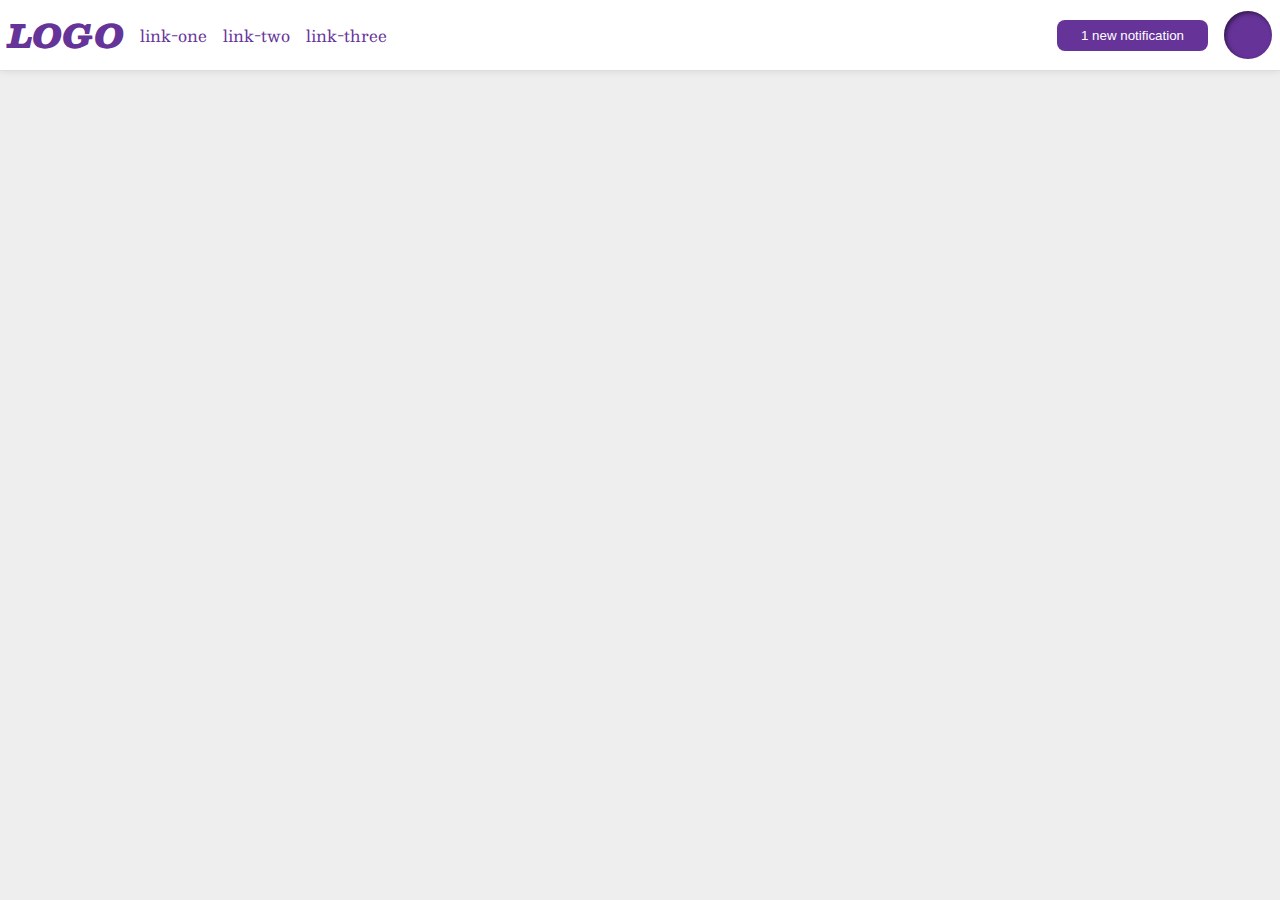
<file: flex/03-flex-header-2/index.html>
<!DOCTYPE html>
<html lang="en">
<head>
  <meta charset="UTF-8">
  <meta http-equiv="X-UA-Compatible" content="IE=edge">
  <meta name="viewport" content="width=device-width, initial-scale=1.0">
  <title>Flex Header 2</title>
  <link rel="stylesheet" href="style.css">
</head>
<body>
  <div class="header">
    <div class="left">
      <div class="logo">
        LOGO
      </div>
      <ul class="links">
        <li><a href="google.com">link-one</a></li>
        <li><a href="google.com">link-two</a></li>
        <li><a href="google.com">link-three</a></li>
      </ul>
    </div>
    <div class="right">
      <button class="notifications">
        1 new notification
      </button>
      <div class="profile-image"></div>
    </div>
  </div>
</body>
</html>
</file>
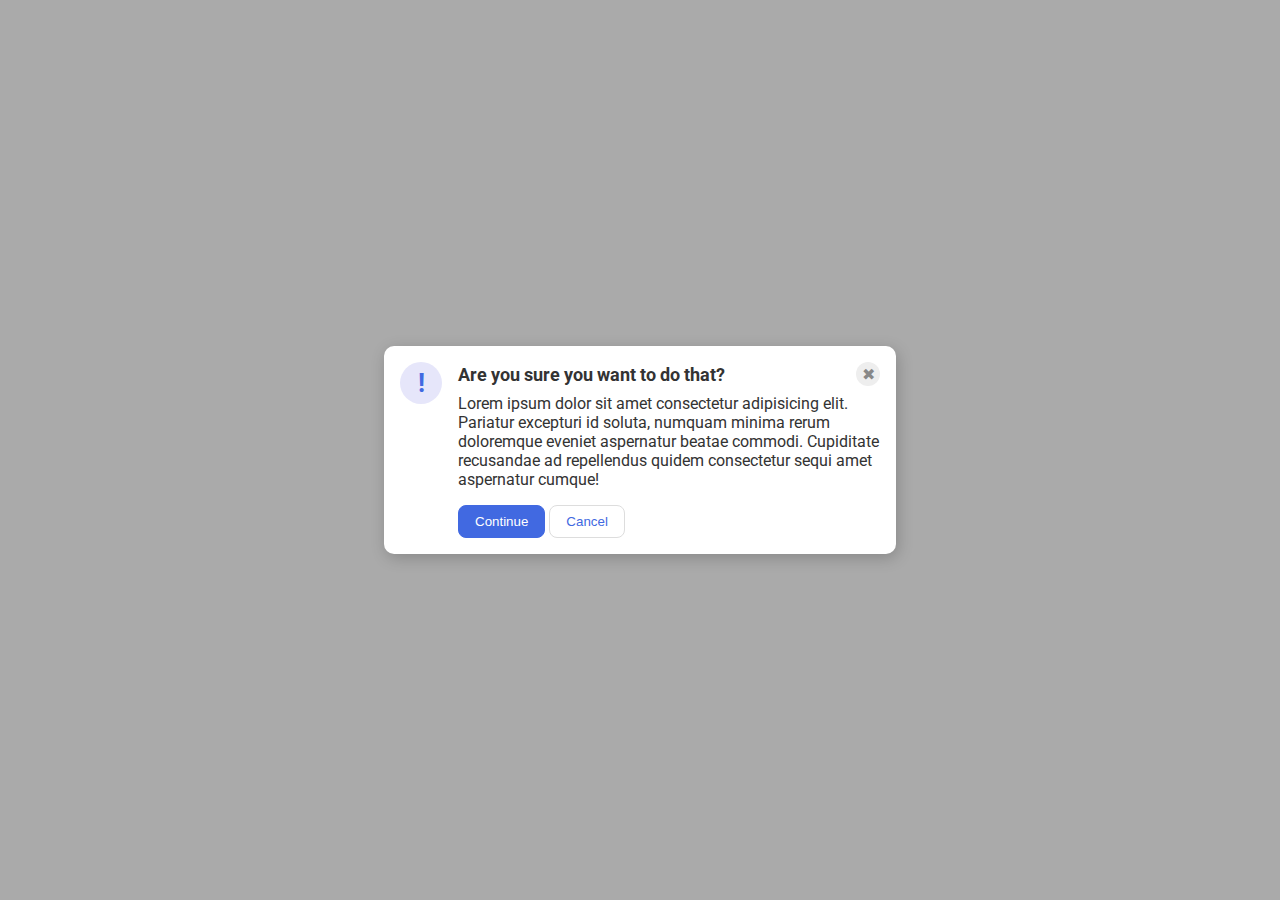
<file: flex/05-flex-modal/index.html>
<!DOCTYPE html>
<html lang="en">
<head>
  <meta charset="UTF-8">
  <meta http-equiv="X-UA-Compatible" content="IE=edge">
  <meta name="viewport" content="width=device-width, initial-scale=1.0">
  <link rel="stylesheet" href="style.css">
  <title>Modal 1</title>
</head>
<body>
  <div class="modal">
    <div class="icon">!</div>
    <div class="container">
      <div class="header">Are you sure you want to do that?
        <div class="close-button">✖</div>
      </div>
      <div class="text">Lorem ipsum dolor sit amet consectetur adipisicing elit. Pariatur excepturi id soluta, numquam minima rerum doloremque eveniet aspernatur beatae commodi. Cupiditate recusandae ad repellendus quidem consectetur sequi amet aspernatur cumque!</div>
      <button class="continue">Continue</button>
      <button class="cancel">Cancel</button>
    </div>
  </div>
</body>
</html>
</file>
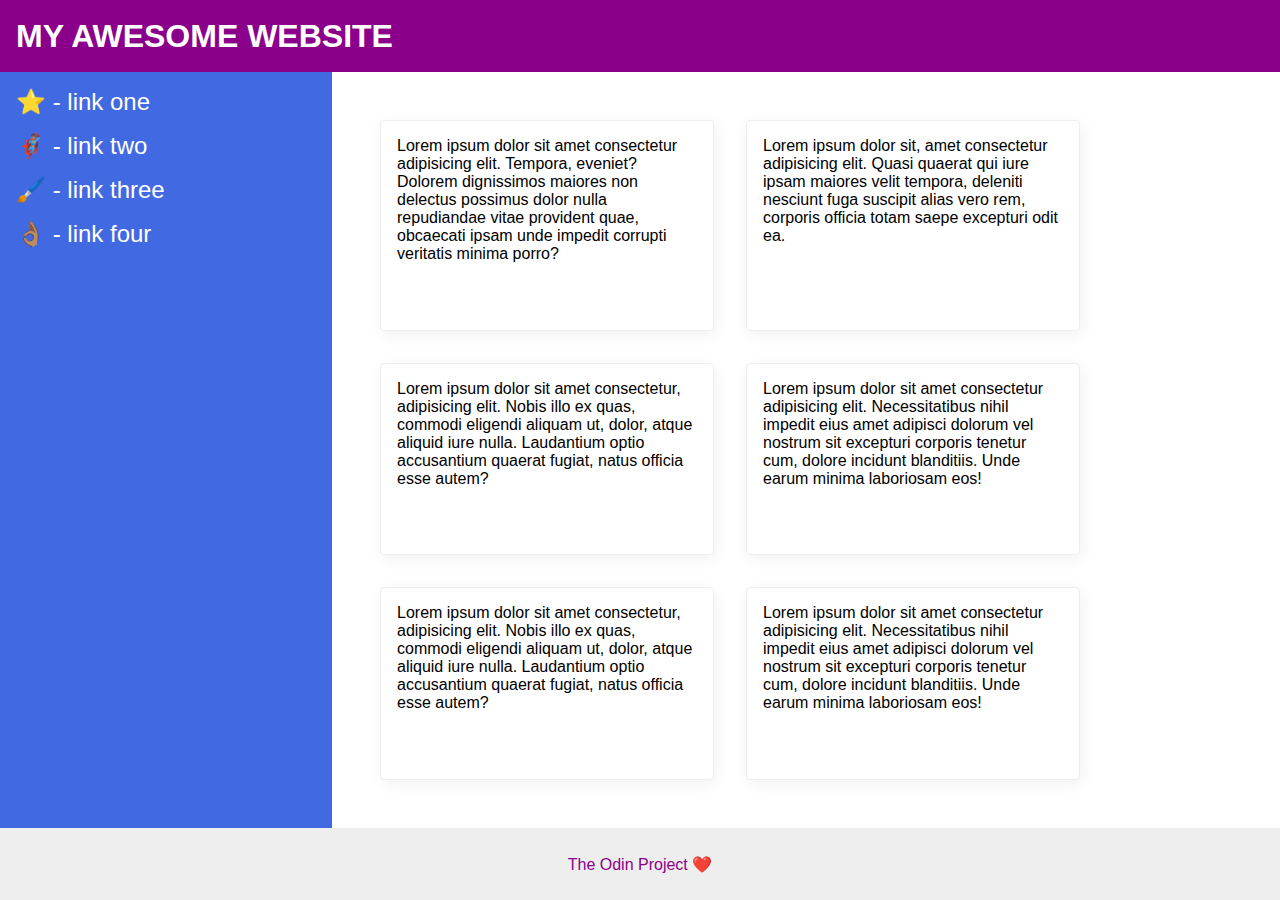
<file: flex/07-flex-layout-2/index.html>
<!DOCTYPE html>
<html lang="en">
<head>
  <meta charset="UTF-8">
  <meta http-equiv="X-UA-Compatible" content="IE=edge">
  <meta name="viewport" content="width=device-width, initial-scale=1.0">
  <title>The Holy Grail 1</title>
  <link rel="stylesheet" href="style.css">
</head>
<body>
  <div class="header">
    MY AWESOME WEBSITE
  </div>
  
  <div class="body">
    <div class="sidebar">
      <ul>
        <li><a href="google.com">⭐ - link one</a></li>
        <li><a href="google.com">🦸🏽‍♂️ - link two</a></li>
        <li><a href="google.com">🖌️ - link three</a></li>
        <li><a href="google.com">👌🏽 - link four</a></li>
      </ul>
    </div>
      <div class="container">
      <div class="card">Lorem ipsum dolor sit amet consectetur adipisicing elit. Tempora, eveniet? Dolorem dignissimos maiores non delectus possimus dolor nulla repudiandae vitae provident quae, obcaecati ipsam unde impedit corrupti veritatis minima porro?</div>
      <div class="card">Lorem ipsum dolor sit, amet consectetur adipisicing elit. Quasi quaerat qui iure ipsam maiores velit tempora, deleniti nesciunt fuga suscipit alias vero rem, corporis officia totam saepe excepturi odit ea.</div>
      <div class="card">Lorem ipsum dolor sit amet consectetur, adipisicing elit. Nobis illo ex quas, commodi eligendi aliquam ut, dolor, atque aliquid iure nulla. Laudantium optio accusantium quaerat fugiat, natus officia esse autem?</div>
      <div class="card">Lorem ipsum dolor sit amet consectetur adipisicing elit. Necessitatibus nihil impedit eius amet adipisci dolorum vel nostrum sit excepturi corporis tenetur cum, dolore incidunt blanditiis. Unde earum minima laboriosam eos!</div>
      <div class="card">Lorem ipsum dolor sit amet consectetur, adipisicing elit. Nobis illo ex quas, commodi eligendi aliquam ut, dolor, atque aliquid iure nulla. Laudantium optio accusantium quaerat fugiat, natus officia esse autem?</div>
      <div class="card">Lorem ipsum dolor sit amet consectetur adipisicing elit. Necessitatibus nihil impedit eius amet adipisci dolorum vel nostrum sit excepturi corporis tenetur cum, dolore incidunt blanditiis. Unde earum minima laboriosam eos!</div>
      </div>
  </div>

  <div class="footer">
    The Odin Project ❤️
  </div>
</body>
</html>
</file>
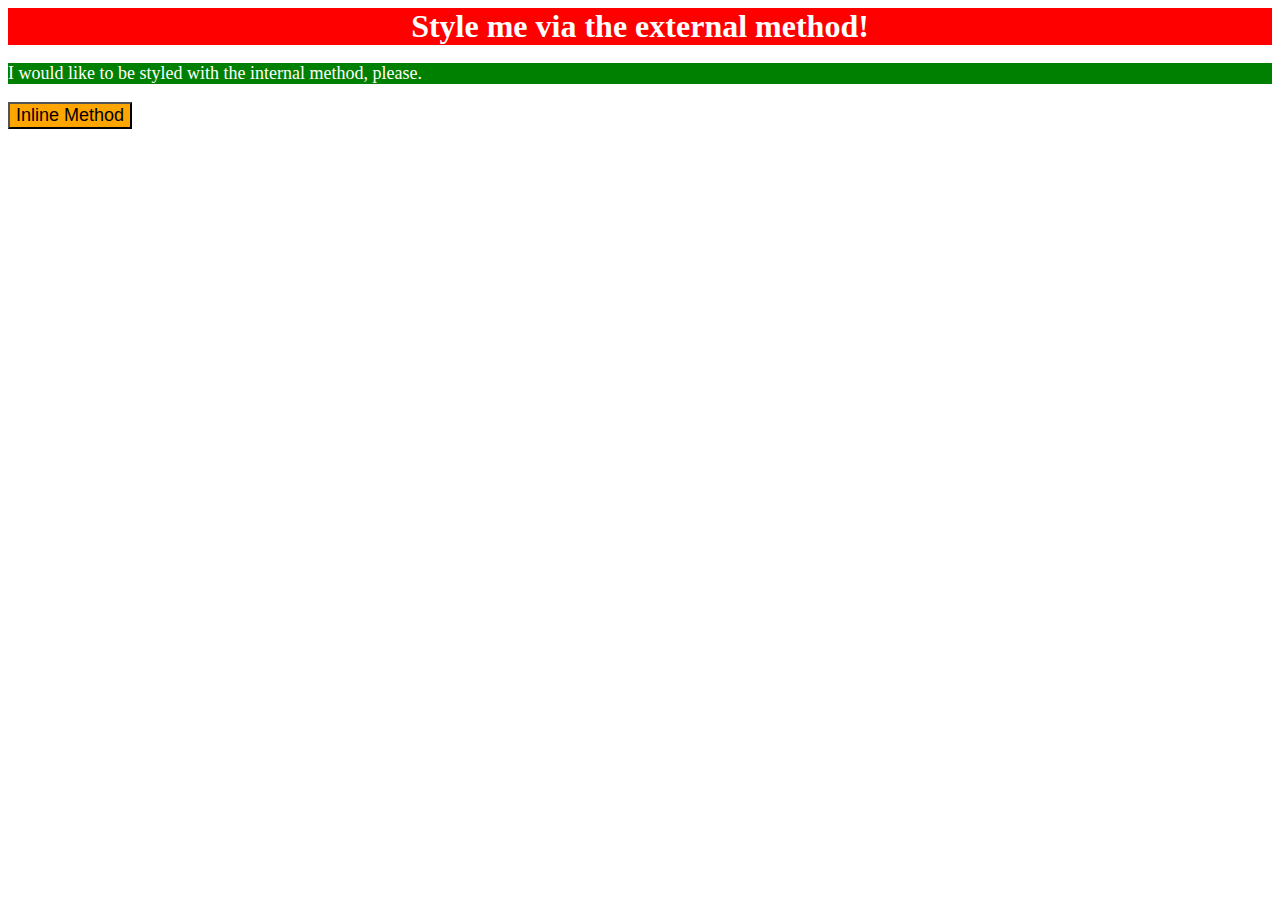
<file: foundations/01-css-methods/index.html>
<!DOCTYPE html>
<html lang="en">
<head>
  <meta charset="UTF-8">
  <meta http-equiv="X-UA-Compatible" content="IE=edge">
  <meta name="viewport" content="width=device-width, initial-scale=1.0">
  <link rel="stylesheet" href="../01-css-methods/style.css">
  <title>Methods for Adding CSS</title>
  <style>
    p {
      background-color: green;
      color: white;
      font-size: 18px;
    }
  </style>
</head>
<body>
  <div class="div">Style me via the external method!</div>
  <p>I would like to be styled with the internal method, please.</p>
  <button style="background-color: orange; font-size: 18px;">Inline Method</button>
</body>
</html>
</file>
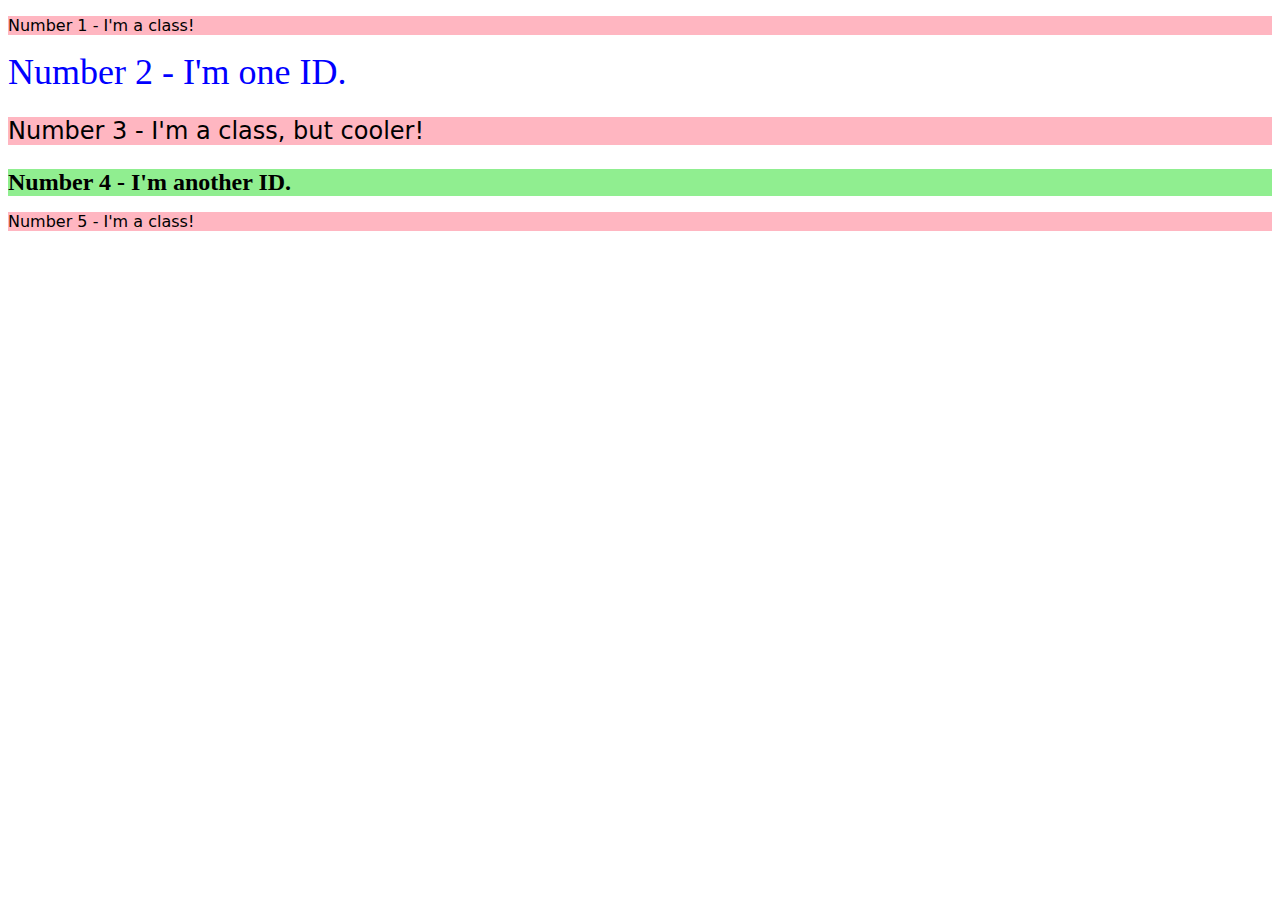
<file: foundations/02-class-id-selectors/index.html>
<!DOCTYPE html>
<html lang="en">
<head>
  <meta charset="UTF-8">
  <meta http-equiv="X-UA-Compatible" content="IE=edge">
  <meta name="viewport" content="width=device-width, initial-scale=1.0">
  <title>Class and ID Selectors</title>
  <link rel="stylesheet" href="style.css">
</head>
<body>
  <p class="odd">Number 1 - I'm a class!</p>
  <div id="n2">Number 2 - I'm one ID.</div>
  <p class="odd n3">Number 3 - I'm a class, but cooler!</p>
  <div id="n4">Number 4 - I'm another ID.</div>
  <p class="odd">Number 5 - I'm a class!</p>
</body>
</html>
</file>
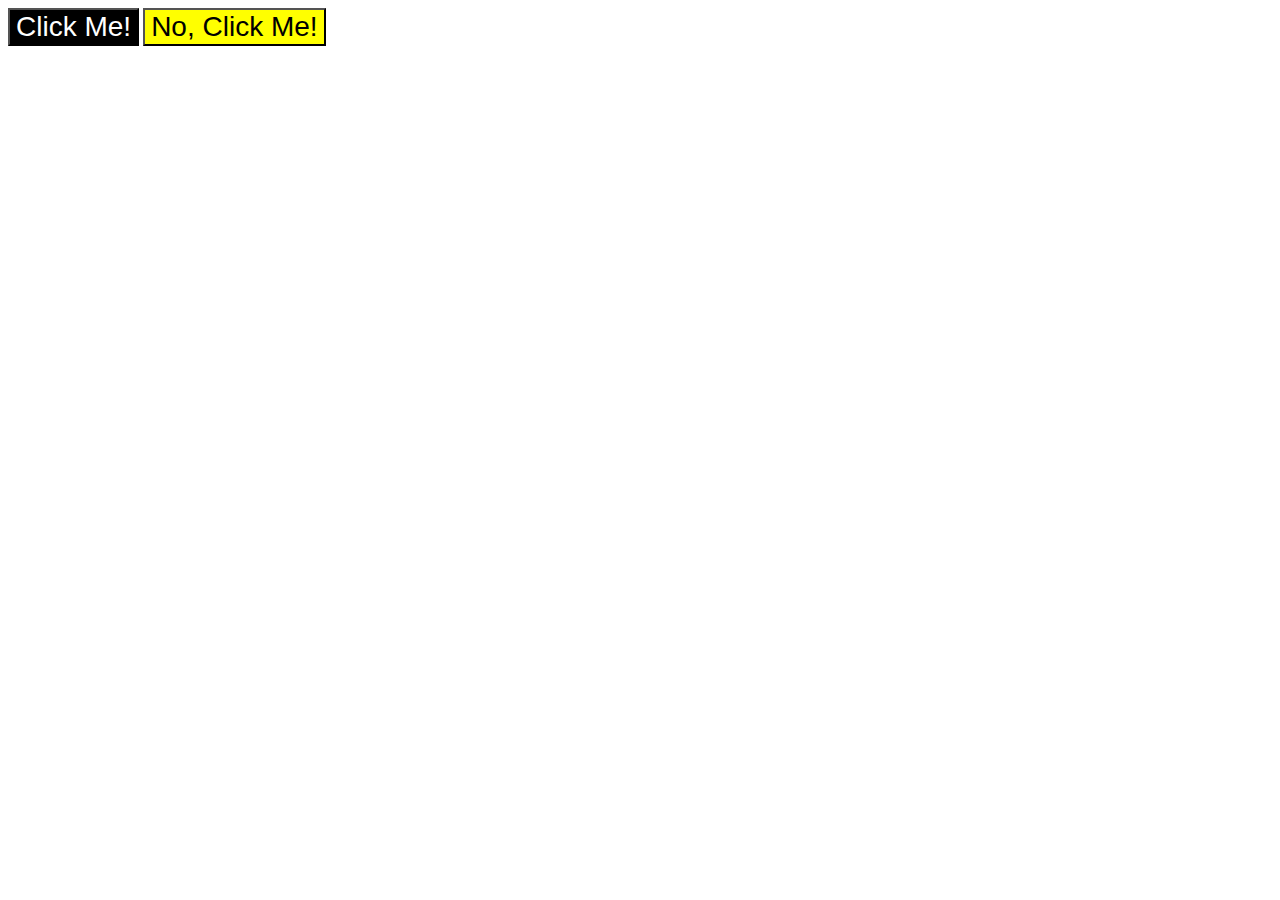
<file: foundations/03-grouping-selectors/index.html>
<!DOCTYPE html>
<html lang="en">
<head>
  <meta charset="UTF-8">
  <meta http-equiv="X-UA-Compatible" content="IE=edge">
  <meta name="viewport" content="width=device-width, initial-scale=1.0">
  <title>Grouping Selectors</title>
  <link rel="stylesheet" href="style.css">
</head>
<body>
  <button class="black-btn">Click Me!</button>
  <button class="yellow-btn">No, Click Me!</button>
</body>
</html>
</file>
<file: flex/03-flex-header-2/style.css>
/* this is some magical font-importing.  
you'll learn about it later. */
@import url('https://fonts.googleapis.com/css2?family=Besley:ital,wght@0,400;1,900&display=swap');

body {
  margin: 0;
  background: #eee;
  font-family: Besley, serif;
}

.header {
  background: white;
  border-bottom: 1px solid #ddd;
  box-shadow: 0 0 8px rgba(0,0,0,.1);
}

.profile-image {
  background: rebeccapurple;
  box-shadow: inset 2px 2px 4px rgba(0,0,0,.5);
  border-radius: 50%;
  width: 48px;
  height:  48px;
}

.logo {
  color: rebeccapurple;
  font-size: 32px;
  font-weight: 900;
  font-style: italic;
}

button {
  border: none;
  border-radius: 8px;
  background: rebeccapurple;
  color: white;
  padding: 8px 24px;
}

a {
  /* this removes the line under our links */
  text-decoration: none;
  color: rebeccapurple;
}

ul {
  list-style-type: none;
}

/* SOLUTION */

.header {
  display: flex;
  justify-content: space-between;
  padding: 8px;
}

ul {
  display: flex;
  margin: 0;
  padding: 0;
  gap: 16px;
}

.left, .right {
  display: flex;
  align-items: center;
  gap: 16px;
}
</file>
<file: flex/05-flex-modal/style.css>
@import url('https://fonts.googleapis.com/css2?family=Roboto:wght@400;700&display=swap');

html, body {
  height: 100%;
}

body {
  font-family: Roboto, sans-serif;
  margin: 0;
  background: #aaa;
  color: #333;
  /* I'll give you this one for free lol */
  display: flex;
  align-items: center;
  justify-content: center;
}

.modal {
  background: white;
  width: 480px;
  border-radius: 10px;
  box-shadow: 2px 4px 16px rgba(0,0,0,.2);
}

.icon {
  color: royalblue;
  font-size: 26px;
  font-weight: 700;
  background: lavender;
  width: 42px;
  height: 42px;
  border-radius: 50%;
  display: flex;
  align-items: center;
  justify-content: center;
}

.close-button {
  background: #eee;
  border-radius: 50%;
  color: #888;
  font-weight: 400;
  font-size: 16px;
  height: 24px;
  width: 24px;
  display: flex;
  align-items: center;
  justify-content: center;
}

button {
  padding: 8px 16px;
  border-radius: 8px;
}

button.continue {
  background: royalblue;
  border: 1px solid royalblue;
  color: white;
}

button.cancel {
  background: white;
  border: 1px solid #ddd;
  color: royalblue;
}

/* SOLUTION */
.modal {
  display: flex;
  padding: 16px;
  gap: 16px;
}

.icon {
  flex-shrink: 0;
}

.header {
  display: flex;
  justify-content: space-between;
  align-items: center;
  font-size: 18px;
  font-weight: bold;
  margin-bottom: 8px;
}

.text {
  margin-bottom: 16px;
}
</file>
<file: flex/07-flex-layout-2/style.css>
body {
  font-family: -apple-system, BlinkMacSystemFont, 'Segoe UI', Roboto, Oxygen, Ubuntu, Cantarell, 'Open Sans', 'Helvetica Neue', sans-serif;
  margin: 0;
  min-height: 100vh;
}

.header {
  height: 72px;
  background: darkmagenta;
  color: white;
}

.footer {
  height: 72px;
  background: #eee;
  color: darkmagenta;
}

.sidebar {
  width: 300px;
  background: royalblue;
}

.card {
  border: 1px solid #eee;
  box-shadow: 2px 4px 16px rgba(0,0,0,.06);
  border-radius: 4px;
}

/* SOLUTION */

body {
  display: flex;
  flex-direction: column;
}

.header {
  display: flex;
  align-items: center;
  font-size: 32px;
  font-weight: 900;
  padding: 0 16px;
}

.sidebar {
  flex-shrink: 0;
  padding: 16px;
}

.sidebar a {
  text-decoration: none;
  color: white;
  font-size: 24px;
}

ul {
  list-style-type: none;
  margin: 0;
  padding: 0;
}

li {
  margin-bottom: 16px;
}

.body {
  flex: 1;
  display: flex;
}

.container {
  display: flex;
  flex-wrap: wrap;
  padding: 32px;
}

.card {
  width: 300px;
  margin: 16px;
  padding: 16px;
}

.footer {
  display: flex;
  justify-content: center;
  align-items: center;
}
</file>
<file: foundations/01-css-methods/style.css>
.div {
    background-color: red;
    color: white;
    font-size: 32px;
    text-align: center;
    font-weight: bold;
}
</file>
<file: foundations/02-class-id-selectors/style.css>
.odd {
    background-color: #ffb6c1;
    font-family: Verdana, DejaVu Sans, sans-serif;
}

#n2 {
    color: #0000ff;
    font-size: 36px;
}

.n3 {
    font-size: 24px;
}

#n4 {
    background-color: #90ee90;
    font-size: 24px;
    font-weight: bold;
}
</file>
<file: foundations/03-grouping-selectors/style.css>
.black-btn, 
.yellow-btn {
    font-size: 28px;
    font-family: Helvetica, 'Times New Roman', sans-serif;
}

.black-btn {
    background-color: #000000;
    color: #ffffff;
}

.yellow-btn {
    background-color: hsl(60, 100%, 50%);
}
</file>
